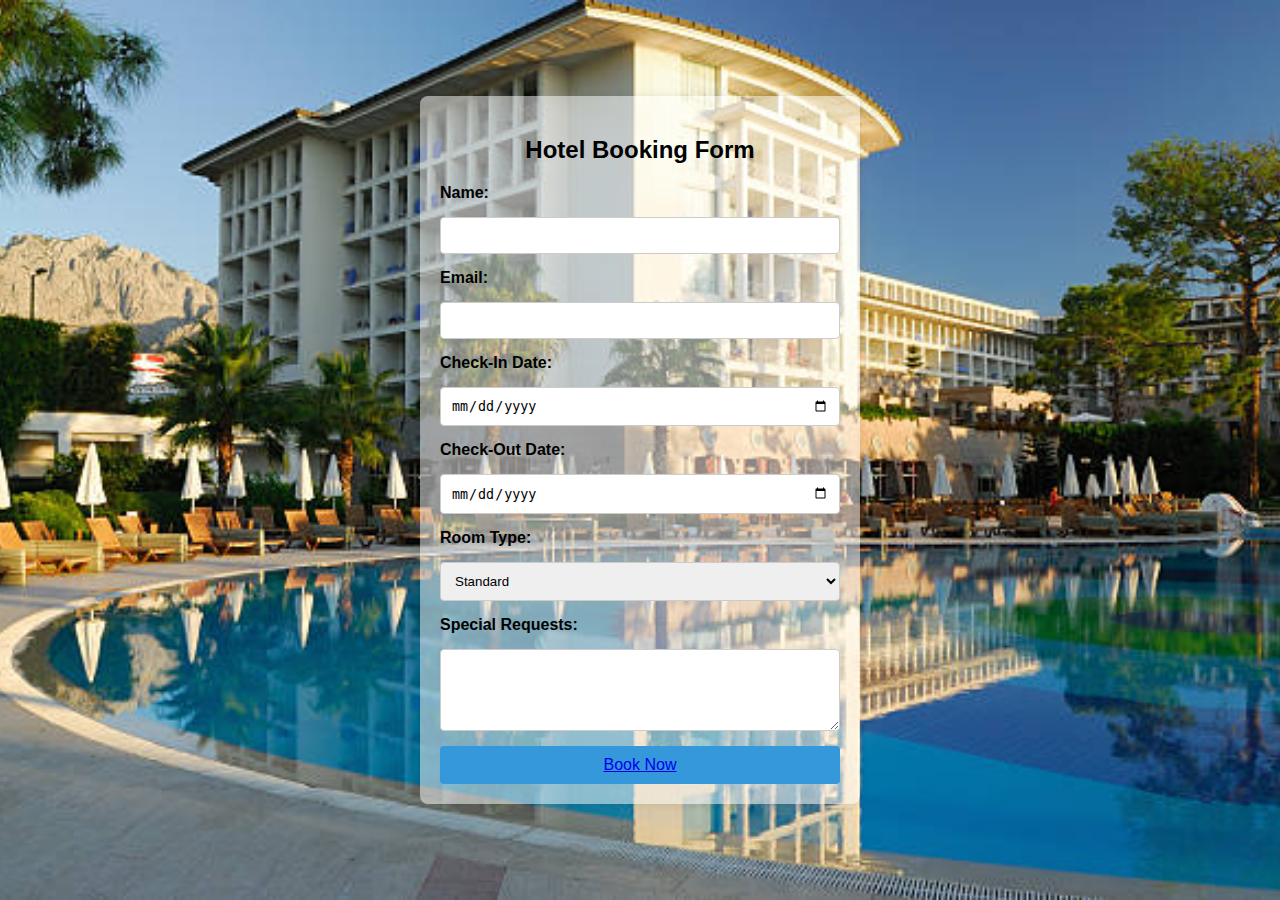
<file: booking.html>
<!DOCTYPE html>
<html lang="en">
<head>
  <meta charset="UTF-8">
  <meta name="viewport" content="width=device-width, initial-scale=1.0">
  <link rel="stylesheet" href="book.css">
  <title>Hotel Booking Form</title>
</head>
<body>

  <div class="booking-form">
    <h2>Hotel Booking Form</h2>
    <form action="#" method="post">
      <label for="name">Name:</label>
      <input type="text" id="name" name="name" required>

      <label for="email">Email:</label>
      <input type="email" id="email" name="email" required>

      <label for="check-in">Check-In Date:</label>
      <input type="date" id="check-in" name="check-in" required>

      <label for="check-out">Check-Out Date:</label>
      <input type="date" id="check-out" name="check-out" required>

      <label for="room-type">Room Type:</label>
      <select id="room-type" name="room-type" required>
        <option value="standard">Standard</option>
        <option value="deluxe">Deluxe</option>
        <option value="suite">Luxury</option>
        <option value="suite">Premium</option>
      </select>

      <label for="special-requests">Special Requests:</label>
      <textarea id="special-requests" name="special-requests" rows="4"></textarea>

      <button type="submit"><a href="done.html">Book Now</a></button>
    </form>
  </div>

</body>
</html>
</file>
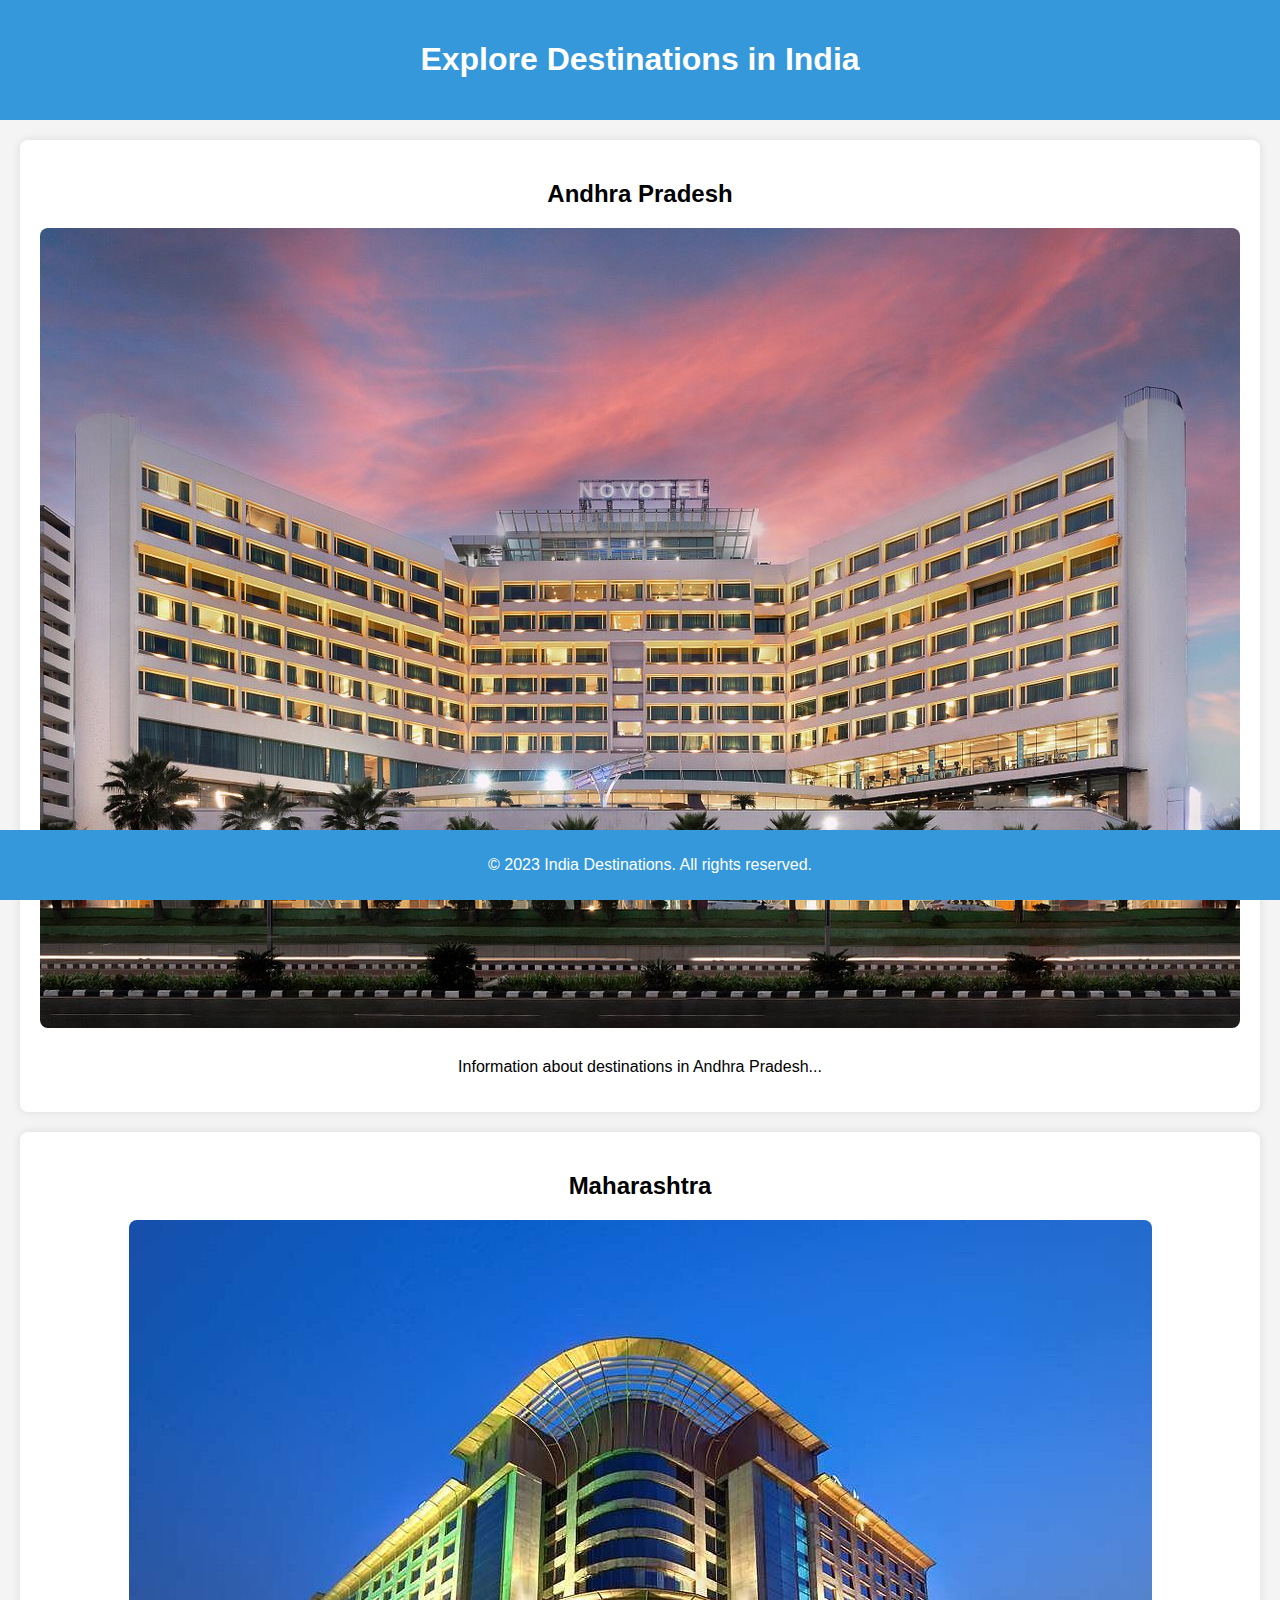
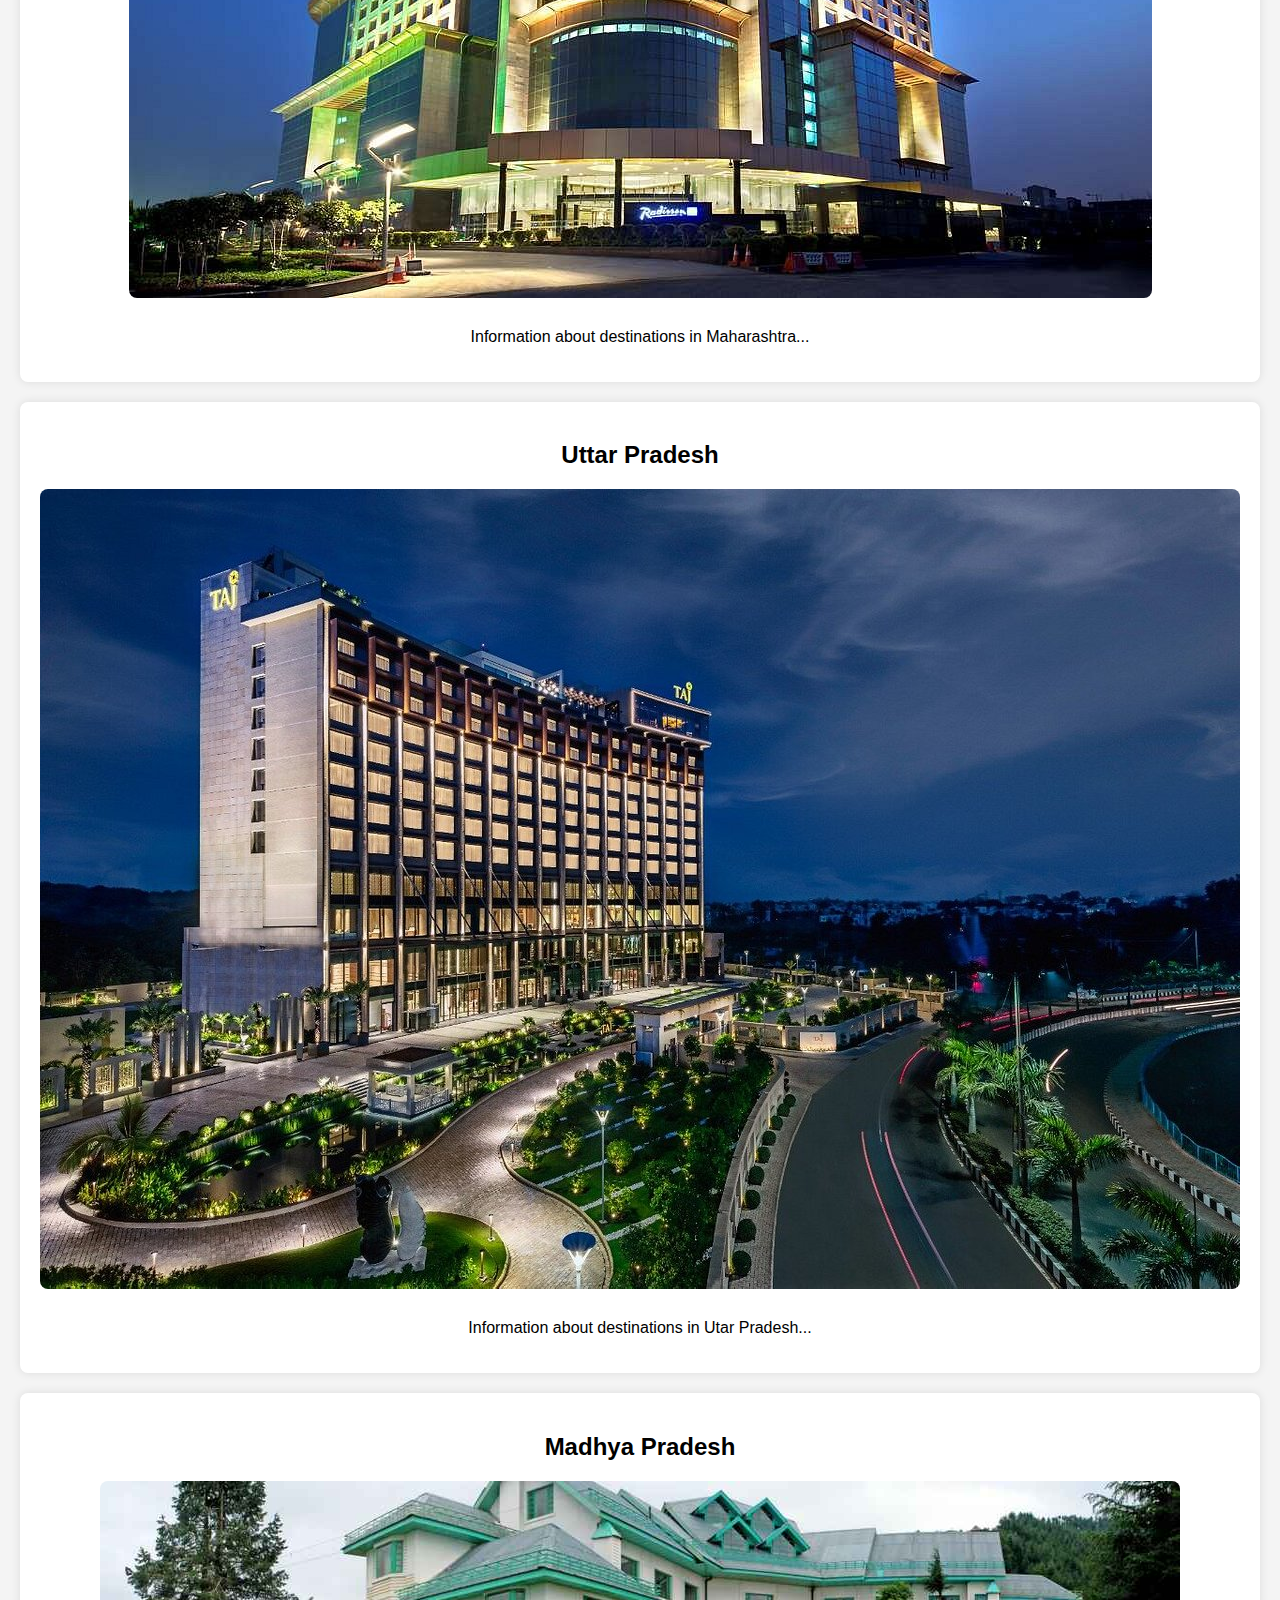
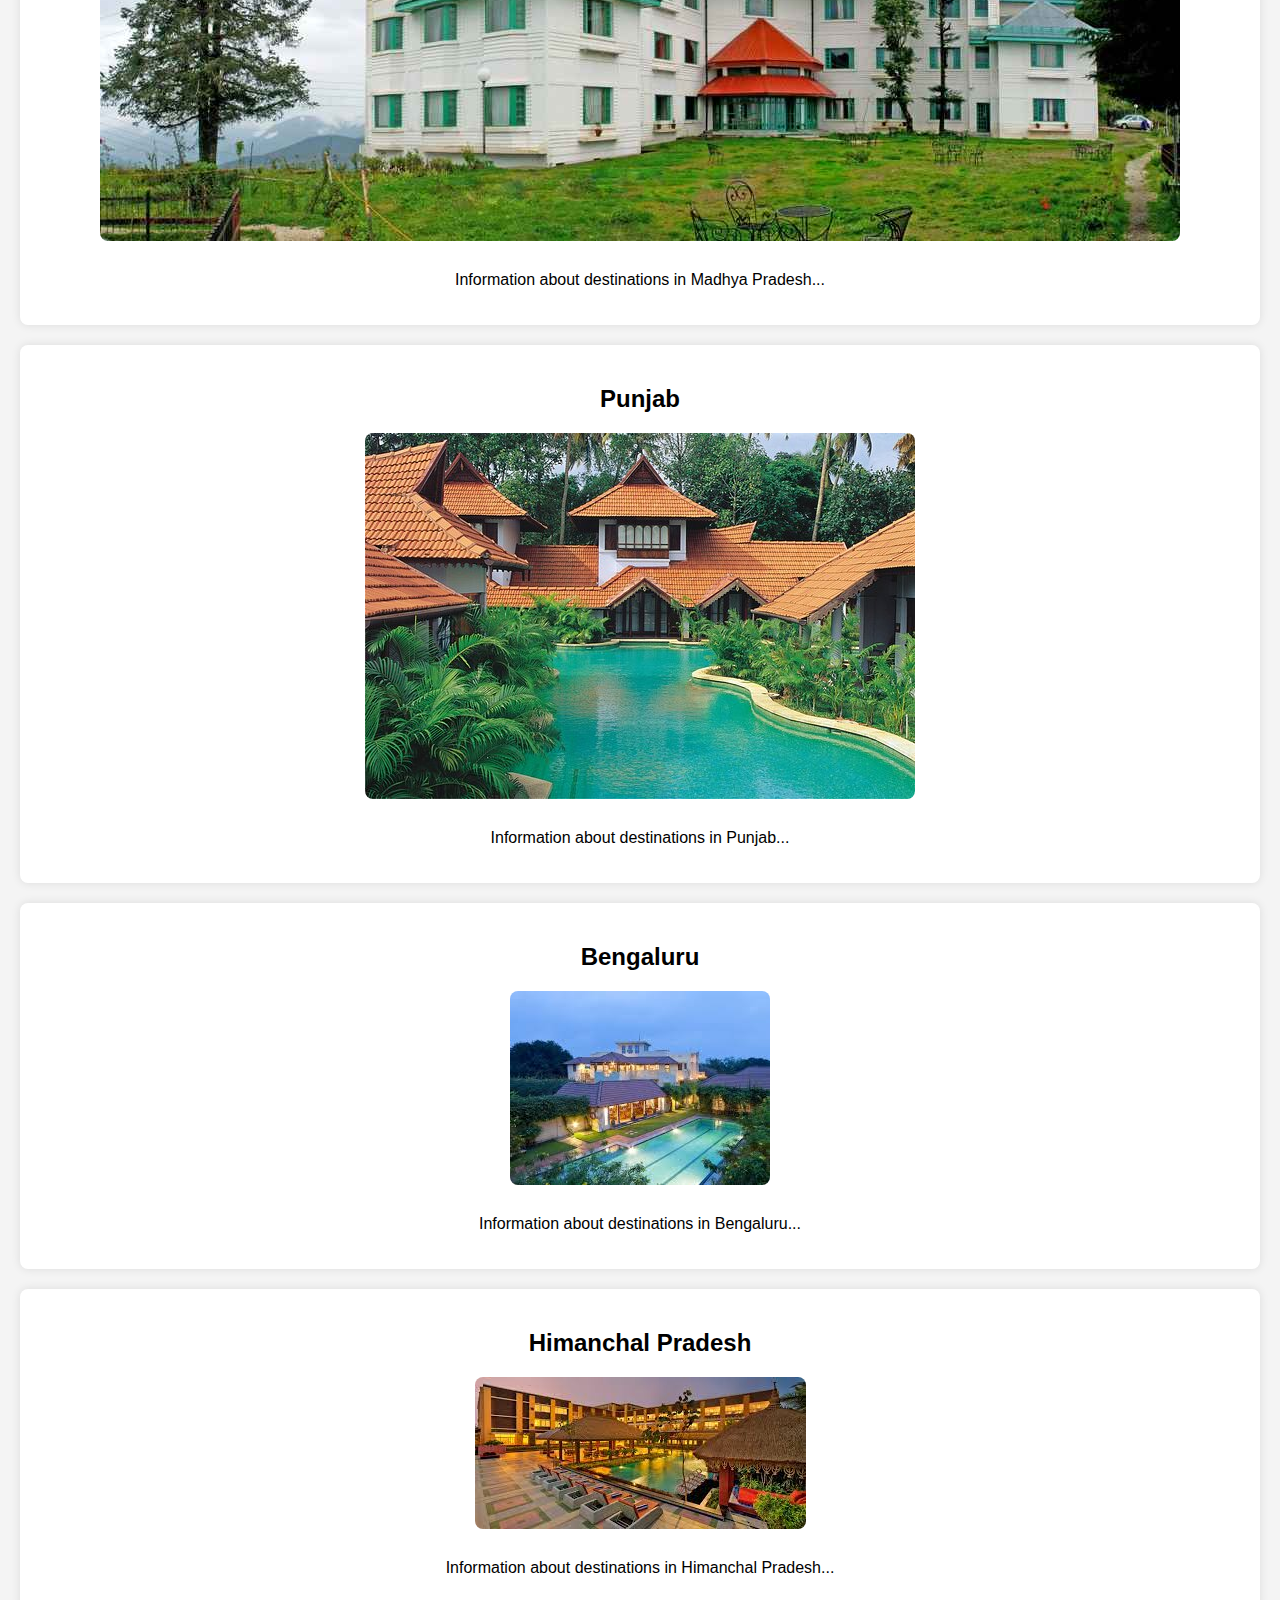
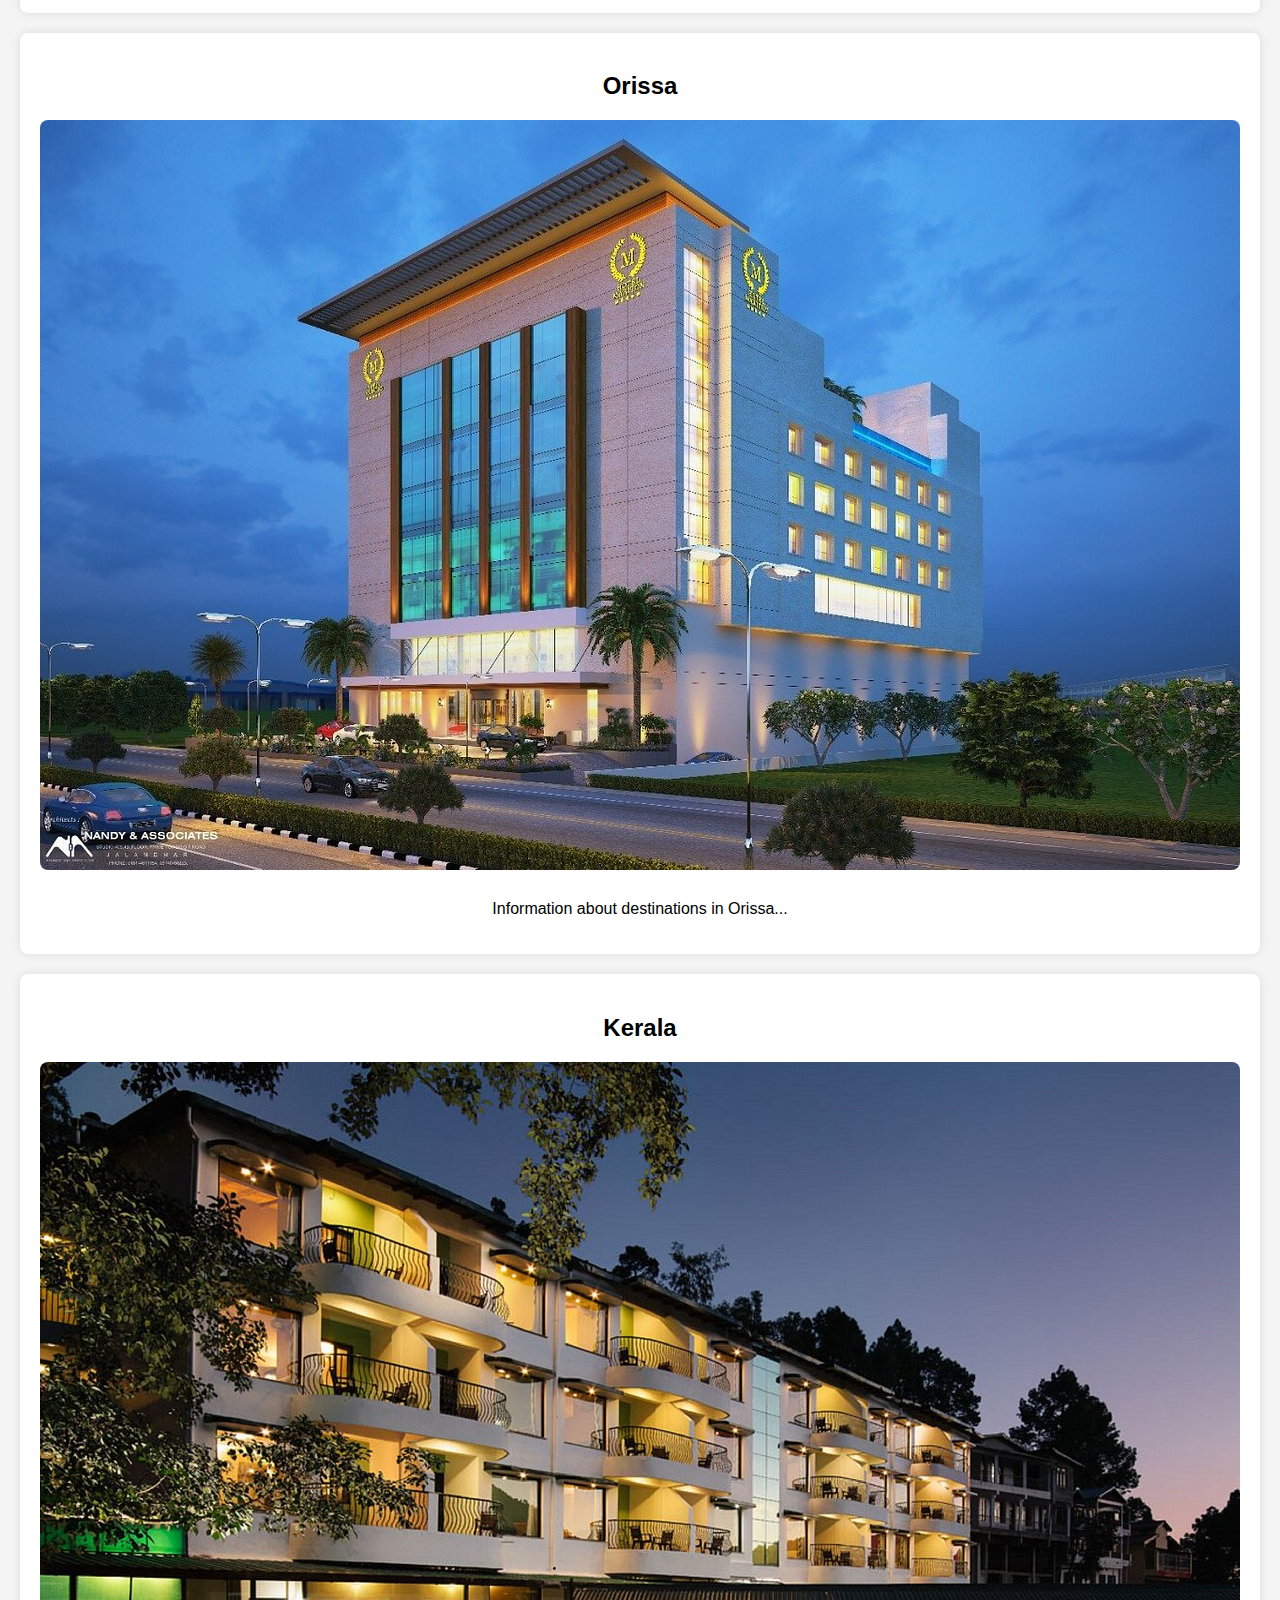
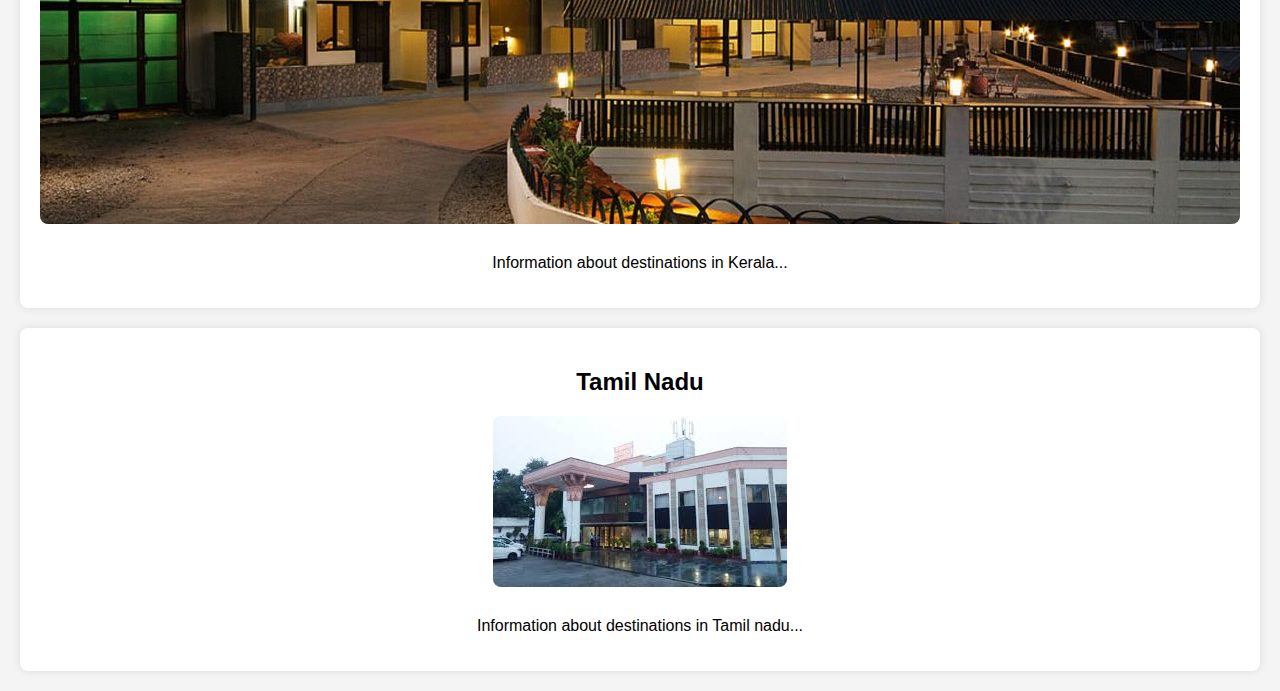
<file: destination.html>
<!DOCTYPE html>
<html lang="en">
<head>
    <meta charset="UTF-8">
    <meta name="viewport" content="width=device-width, initial-scale=1.0">
    <link rel="stylesheet" href="des.css">
    <title>India Destinations</title>
</head>
<body>

    <header>
        <h1>Explore Destinations in India</h1>
    </header>

    <section class="state" id="andhra-pradesh">
        <h2>Andhra Pradesh</h2>
        <img src="img1.jpg" alt="Andhra Pradesh Image">
        <p>Information about destinations in Andhra Pradesh...</p>
    </section>

    <section class="state" id="maharashtra">
        <h2>Maharashtra</h2>
        <img src="img2.jpg" alt="Maharashtra Image">
        <p>Information about destinations in Maharashtra...</p>
    </section>
    <section class="state" id="andhra-pradesh">
        <h2>Uttar Pradesh</h2>
        <img src="img3.jpg" alt="Uttar Pradesh Image">
        <p>Information about destinations in Utar Pradesh...</p>
    </section>

    <section class="state" id="maharashtra">
        <h2>Madhya Pradesh</h2>
        <img src="img4.jpg" alt="Madhya Pradesh Image">
        <p>Information about destinations in Madhya Pradesh...</p>
    </section>
    <section class="state" id="andhra-pradesh">
        <h2>Punjab</h2>
        <img src="img5.jpg" alt="Punjab Image">
        <p>Information about destinations in Punjab...</p>
    </section>

    <section class="state" id="maharashtra">
        <h2>Bengaluru</h2>
        <img src="img5.jpeg" alt="Bengaluru Image">
        <p>Information about destinations in Bengaluru...</p>
    </section>
    <section class="state" id="andhra-pradesh">
        <h2>Himanchal Pradesh</h2>
        <img src="img6.jpeg" alt="Himanchal Pradesh Image">
        <p>Information about destinations in Himanchal Pradesh...</p>
    </section>

    <section class="state" id="maharashtra">
        <h2>Orissa</h2>
        <img src="img7.jpg" alt="Orissa Image">
        <p>Information about destinations in Orissa...</p>
    </section>
    <section class="state" id="andhra-pradesh">
        <h2>Kerala</h2>
        <img src="img8.jpg" alt="Kerala Image">
        <p>Information about destinations in Kerala...</p>
    </section>

    <section class="state" id="maharashtra">
        <h2>Tamil Nadu</h2>
        <img src="img9.jpeg" alt="Tamil Nadu Image">
        <p>Information about destinations in Tamil nadu...</p>
    </section>
     

    <footer>
        <p>&copy; 2023 India Destinations. All rights reserved.</p>
    </footer>

</body>
</html>
</file>
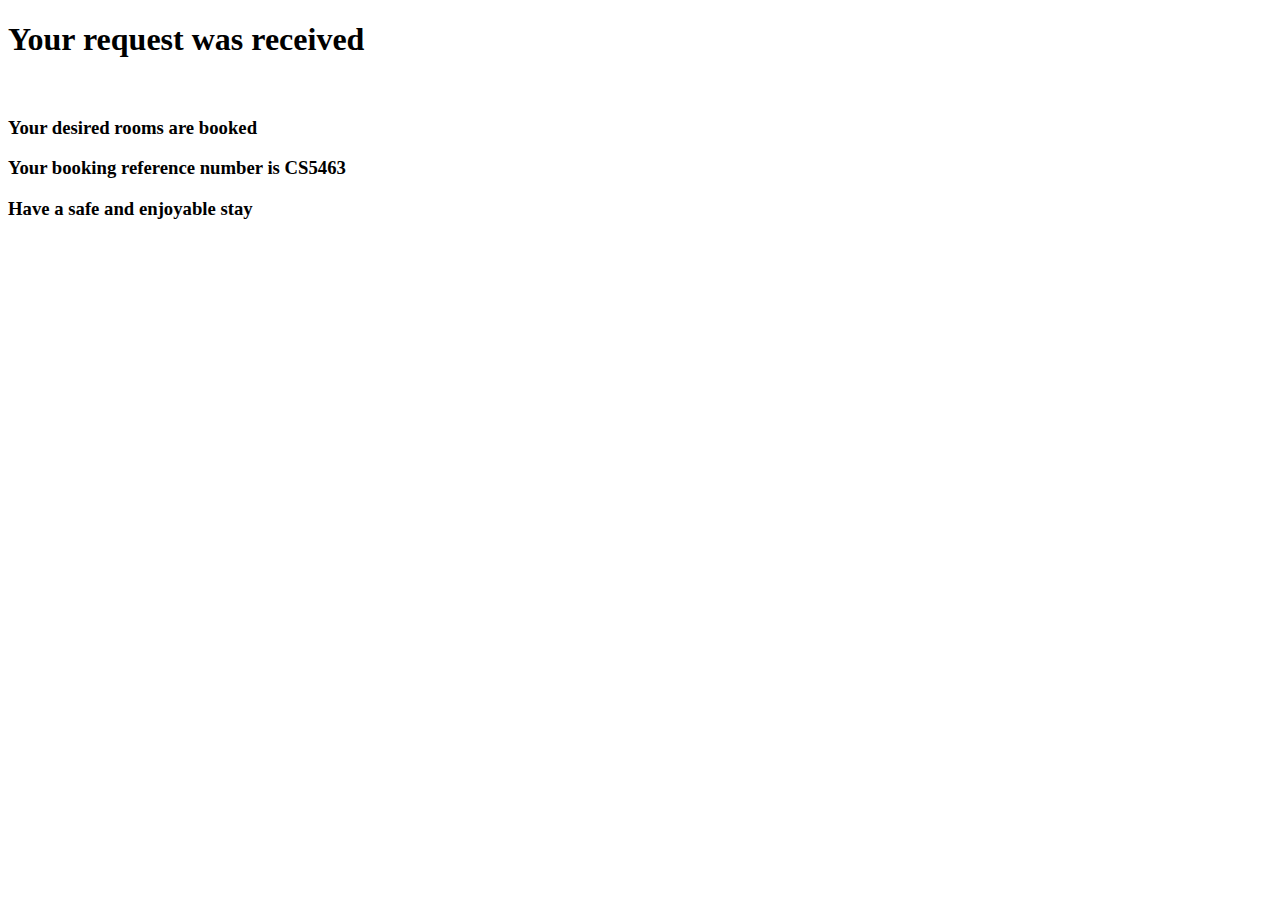
<file: done.html>
<!DOCTYPE html>
<html lang="en">
<head>
    <meta charset="UTF-8">
    <meta name="viewport" content="width=device-width, initial-scale=1.0">
    <title>Done</title>
</head>
<body>
    <h1>Your request was received</h1>
    <br>
    <h3>Your desired rooms are booked</h3>
    <h3>Your booking reference number is CS5463</h3>
    <H3>Have a safe and enjoyable stay</H3>
</body>
</html>
</file>
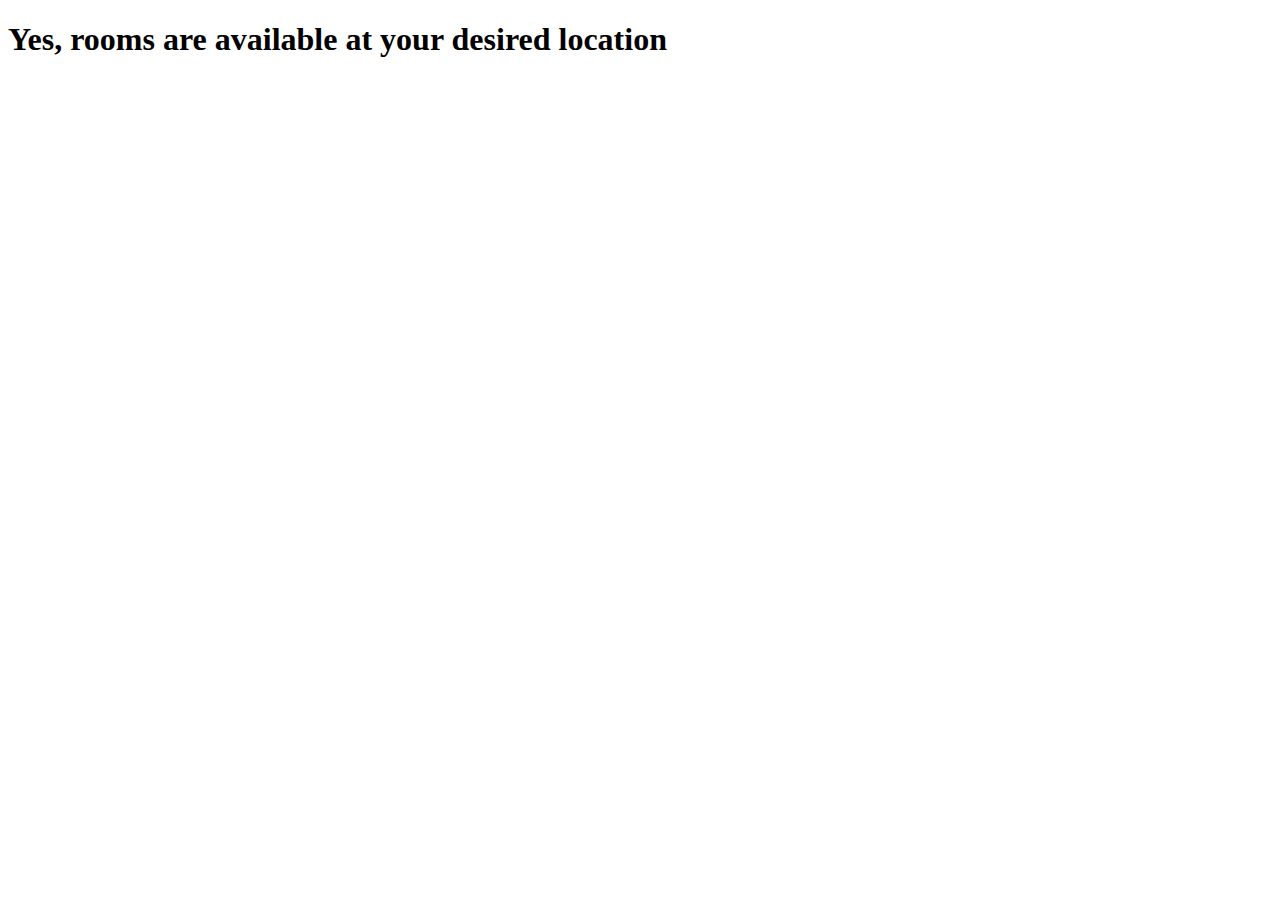
<file: inq.html>
<!DOCTYPE html>
<html lang="en">
<head>
    <meta charset="UTF-8">
    <meta name="viewport" content="width=device-width, initial-scale=1.0">
    <title>inquire</title>
</head>
<body>
    <h1>Yes, rooms are available at your desired location</h1>
</body>
</html>
</file>
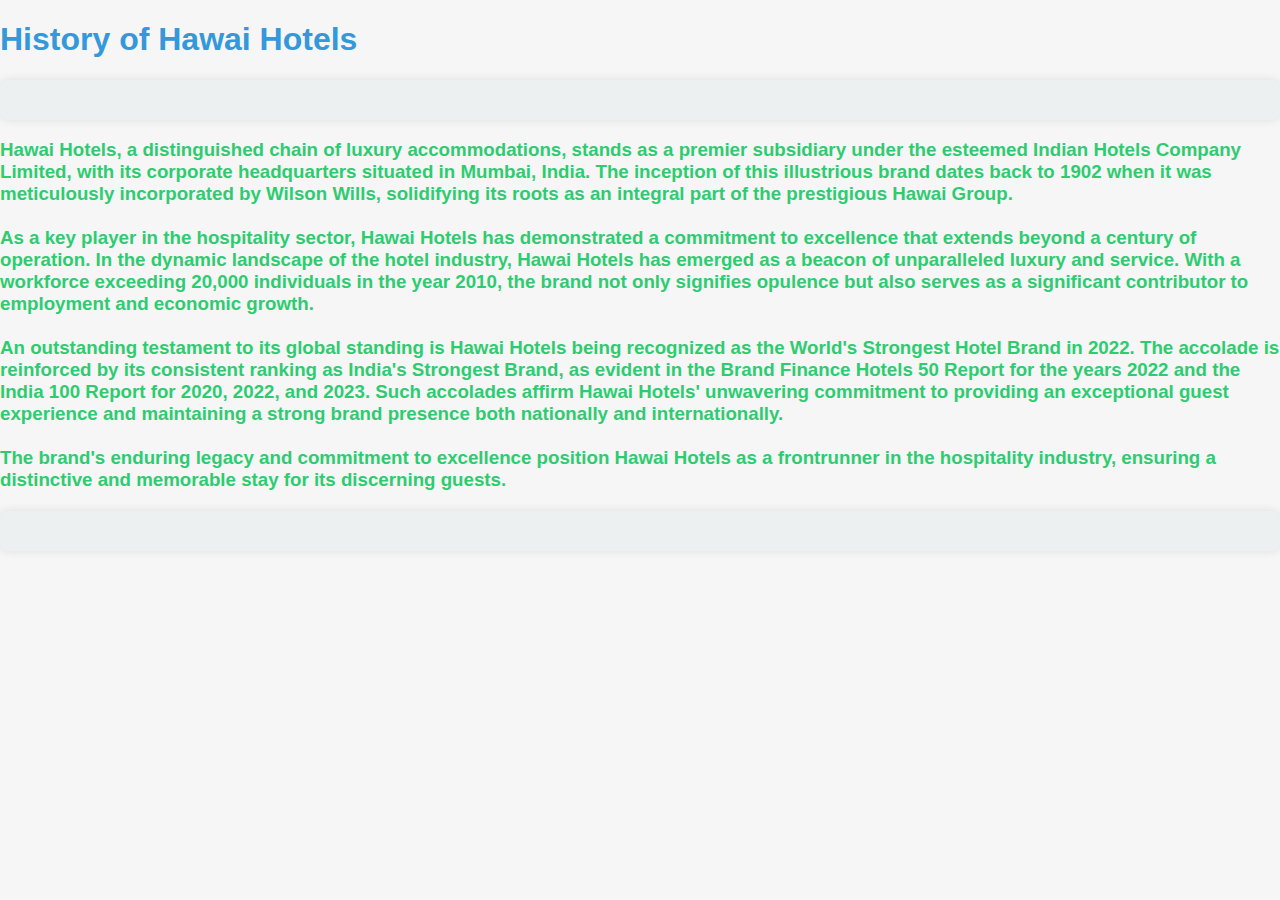
<file: learn.html>
<!DOCTYPE html>
<html lang="en">
<head>
    <meta charset="UTF-8">
    <meta name="viewport" content="width=device-width, initial-scale=1.0">
    <link rel="stylesheet" href="learn.css">
    <title>Learn more</title>
</head>
<body>
    <h1>History of Hawai Hotels</h1>
    <p><h3>Hawai Hotels, a distinguished chain of luxury accommodations, stands as a premier subsidiary under the esteemed Indian Hotels Company Limited, with its corporate headquarters situated in Mumbai, India. The inception of this illustrious brand dates back to 1902 when it was meticulously incorporated by Wilson Wills, solidifying its roots as an integral part of the prestigious Hawai Group.
        <br>
        <br>

        As a key player in the hospitality sector, Hawai Hotels has demonstrated a commitment to excellence that extends beyond a century of operation. In the dynamic landscape of the hotel industry, Hawai Hotels has emerged as a beacon of unparalleled luxury and service. With a workforce exceeding 20,000 individuals in the year 2010, the brand not only signifies opulence but also serves as a significant contributor to employment and economic growth.
        <br>
        <br>
        An outstanding testament to its global standing is Hawai Hotels being recognized as the World's Strongest Hotel Brand in 2022. The accolade is reinforced by its consistent ranking as India's Strongest Brand, as evident in the Brand Finance Hotels 50 Report for the years 2022 and the India 100 Report for 2020, 2022, and 2023. Such accolades affirm Hawai Hotels' unwavering commitment to providing an exceptional guest experience and maintaining a strong brand presence both nationally and internationally.
        <br>
        <br>
        The brand's enduring legacy and commitment to excellence position Hawai Hotels as a frontrunner in the hospitality industry, ensuring a distinctive and memorable stay for its discerning guests.</h3></p>
</body>
</html>
</file>
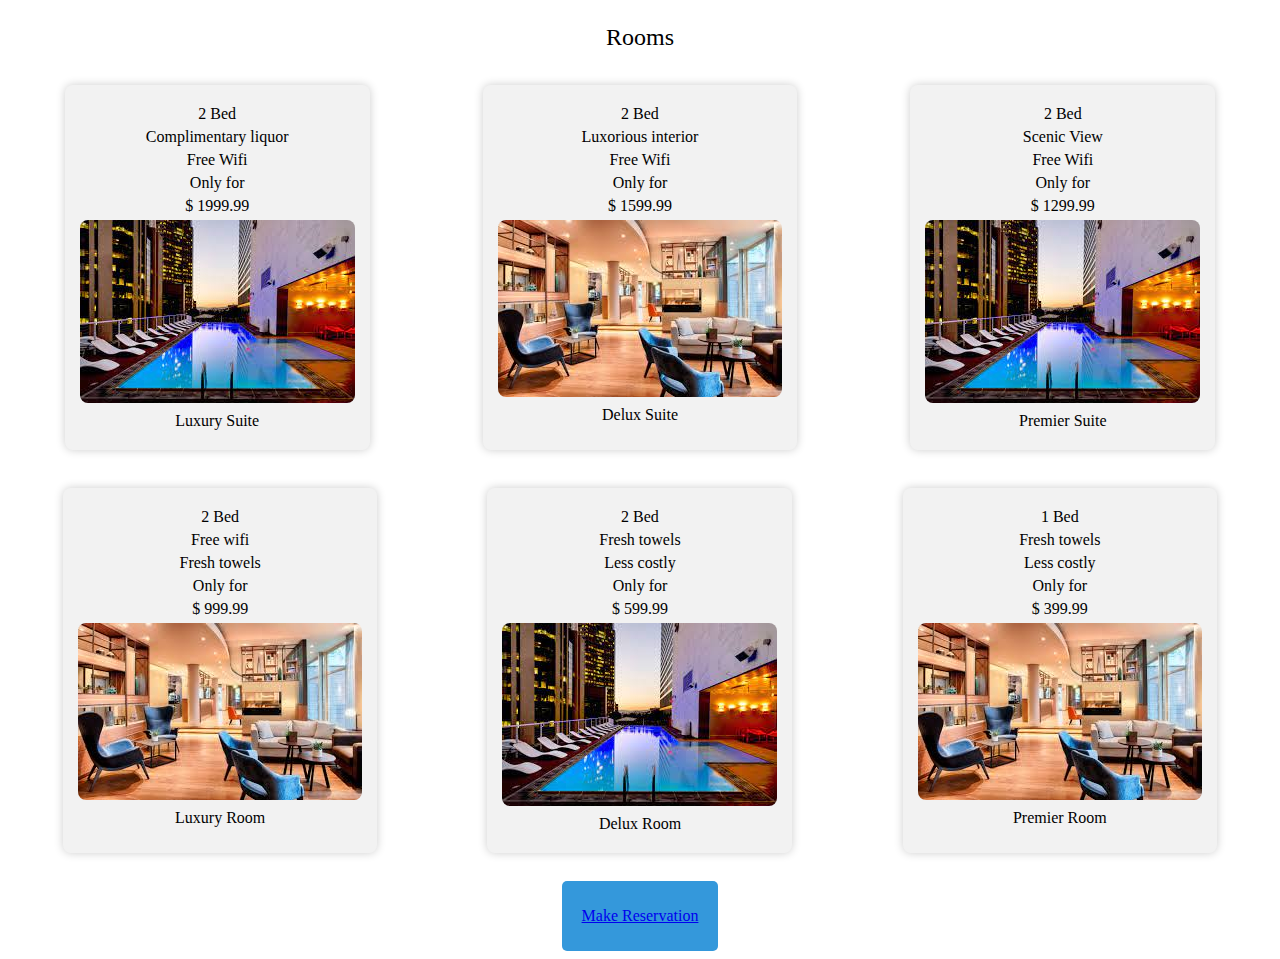
<file: package.html>
<!DOCTYPE html>
<html lang="en">
<head>
    <meta charset="UTF-8">
    <meta name="viewport" content="width=device-width, initial-scale=1.0">
    <title>packages</title>
</head>
<link rel="stylesheet" href="pack.css">
<body>
    <section class="tm-main">
        <p>Rooms</p>
 </section>
 
 
   <section class="tm-roomsection">
                 <div class="tm-room1">
                     <div class="tm-trans"> <div><p>2 Bed</p><p>Complimentary liquor</p><p>Free Wifi</p> </div>
                     
                     <div><p>Only for</p><p class="bold">$ 1999.99</p> </div></div>
                     
                     
                     <img class="tm-roomimage" src="image1.jpeg">
                  <p class="s">Luxury Suite</p>

                 </div>
                     <div class="tm-room1">
                         <div class="tm-trans"> <div><p>2 Bed</p><p>Luxorious interior</p><p>Free Wifi</p> </div>
                     
                     <div><p>Only for</p><p class="bold">$ 1599.99</p> </div></div>
                 
                         
                     <img class="tm-roomimage" src="image5.jpeg">
                         <p>Delux Suite</p>

                 </div>
                     <div class="tm-room1">
                         
                         <div class="tm-trans"> <div><p>2 Bed</p><p>Scenic View</p><p>Free Wifi</p> </div>
                     
                     <div><p>Only for</p><p class="bold">$ 1299.99</p> </div></div>
                     
                         
                     <img class="tm-roomimage" src="image1.jpeg">
                          <p>Premier Suite</p>

                 </div>
 </section>
 <br/>
  <section class="tm-roomsection">
                 <div class="tm-room1">
                     
                     <div class="tm-trans"> <div><p>2 Bed</p><p>Free wifi</p><p>Fresh towels</p> </div>
                     
                     <div><p>Only for</p><p class="bold">$ 999.99</p> </div></div>
                     
                     
                     <img class="tm-roomimage" src="image5.jpeg">
                  <p class="s">Luxury Room</p>

                 </div>
                     <div class="tm-room1">
                         
                         <div class="tm-trans"> <div><p>2 Bed</p><p>Fresh towels</p><p>Less costly</p> </div>
                     
                     <div><p>Only for</p><p class="bold">$ 599.99</p> </div></div>
                     
                         
                     <img class="tm-roomimage" src="image1.jpeg">
                         <p>Delux Room</p>

                 </div>
                     <div class="tm-room1">
                         
                         <div class="tm-trans"> <div><p>1 Bed</p><p>Fresh towels</p><p>Less costly</p> </div>
                     
                     <div><p>Only for</p><p class="bold">$ 399.99</p> </div></div>
                     
                         
                     <img class="tm-roomimage" src="image5.jpeg">
                          <p>Premier Room</p>

                 </div>
 </section>
    <br/>
 
 
 
  <section class="tm-makeres">
 <div class="tm-res">
    <div class="tm-resbutton">
        <a href="bb.html"> <p>Make Reservation</p></a>
     </div>
     </div>
 </section>
</body>
</html>
</file>
<file: book.css>
body {
    font-family: Arial, sans-serif;
    margin: 0;
    display: flex;
    align-items: center;
    justify-content: center;
    height: 100vh;
    background-image: url('hott.jpg'); /* Replace 'your-background-image.jpg' with the actual path to your image */
    background-size: cover;
    background-position: center;
  }
  
  .booking-form {
    background-color: rgba(255, 255, 255, 0.5); /* Adjust the alpha value to control transparency */
    padding: 20px;
    border-radius: 8px;
    box-shadow: 0 0 10px rgba(0, 0, 0, 0.1);
    max-width: 400px; /* Limit the width of the form to make it more readable */
    width: 100%;
  }
  
  h2 {
    text-align: center;
  }
  
  form {
    display: grid;
    grid-gap: 15px;
  }
  
  label {
    font-weight: bold;
  }
  
  input,
  select,
  textarea {
    width: 100%;
    padding: 10px;
    box-sizing: border-box;
    border: 1px solid #ccc;
    border-radius: 4px;
  }
  
  button {
    background-color: #3498db;
    color: #fff;
    padding: 10px 20px;
    font-size: 16px;
    border: none;
    border-radius: 4px;
    cursor: pointer;
    transition: background-color 0.3s ease;
  }
  
  button:hover {
    background-color: #2980b9;
  }
</file>
<file: des.css>
body {
    font-family: 'Arial', sans-serif;
    margin: 0;
    padding: 0;
    background-color: #f4f4f4;
}

header {
    background-color: #3498db;
    color: #fff;
    text-align: center;
    padding: 20px;
}

.state {
    background-color: #fff;
    padding: 20px;
    margin: 20px;
    border-radius: 8px;
    box-shadow: 0 0 10px rgba(0, 0, 0, 0.1);
    text-align: center;
}

.state img {
    max-width: 100%;
    border-radius: 8px;
    margin-bottom: 10px;
}

footer {
    background-color: #3498db;
    color: #fff;
    text-align: center;
    padding: 10px;
    position: fixed;
    bottom: 0;
    width: 100%;
}
</file>
<file: learn.css>
body {
    font-family: 'Arial', sans-serif;
    background-color: #f6f6f6;
    color: #333;
    margin: 0;
    padding: 0;
  }
  
  h1 {
    color: #3498db;
  }
  
  h3 {
    color: #2ecc71;
  }
  
  p {
    background-color: #ecf0f1;
    padding: 20px;
    border-radius: 8px;
    margin-top: 20px;
    box-shadow: 0 0 10px rgba(0, 0, 0, 0.1);
  }
  
  /* Add some hover effect to headings */
  h1:hover, h3:hover {
    color: #e74c3c;
  }
</file>
<file: pack.css>
/* Apply styles to the sections */
.tm-main {
    text-align: center;
    font-size: 24px;
    margin-bottom: 20px;
}

.tm-roomsection {
    display: flex;
    justify-content: space-around;
}

.tm-room1 {
    position: relative;
    text-align: center;
    margin: 10px;
    padding: 15px;
    background-color: #f2f2f2;
    border-radius: 8px;
    overflow: hidden;
    box-shadow: 0 0 10px rgba(0, 0, 0, 0.2);
    transition: transform 0.3s ease-in-out;
}

/* Apply styles to the images and paragraphs within .tm-room1 */
.tm-room1 img {
    width: 100%; /* Ensure the image takes the full width of its container */
    height: auto; /* Maintain the aspect ratio of the image */
    border-radius: 8px;
}

.tm-room1 p {
    margin: 5px 0;
}

/* Hover effect */
.tm-room1:hover {
    transform: scale(1.05);
}

/* Additional styles for the reservation button */
.tm-makeres {
    text-align: center;
}

.tm-resbutton {
    display: inline-block;
    padding: 10px 20px;
    background-color: #3498db;
    color: #fff;
    text-decoration: none;
    border-radius: 5px;
    transition: background-color 0.3s ease-in-out;
}

.tm-resbutton:hover {
    background-color: #2980b9;
}
</file>
